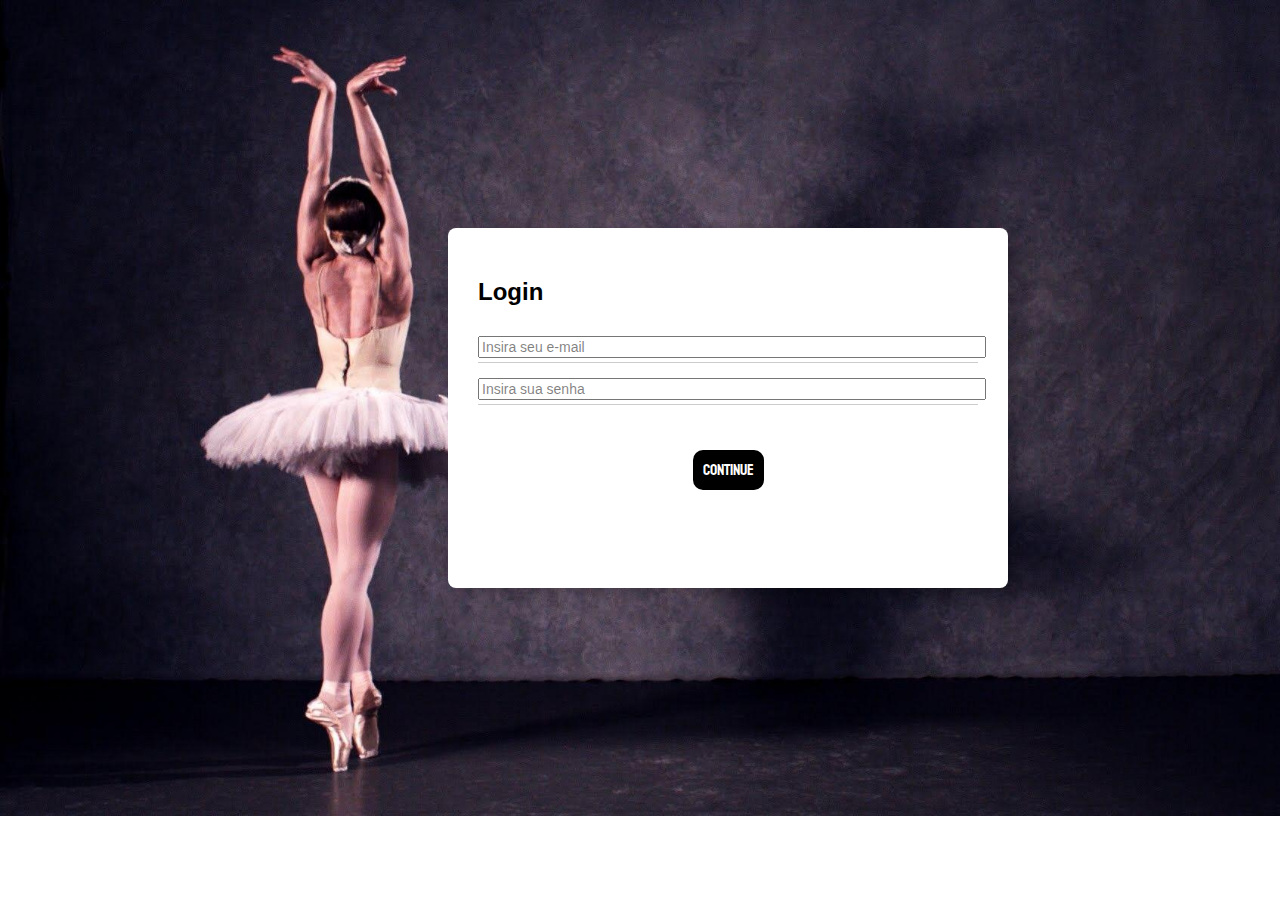
<file: docs/cadastro.html>
<!DOCTYPE html>
<html lang="pt-br">

<head>
    <meta charset="UTF-8">
    <meta name="viewport" content="width=device-width, initial-scale=1.0">
    <title>Login da Loja</title>
    <link rel="stylesheet" href="../cadastro.css">
    <link rel="icon" href="../gifs_imgs/logo/icon_compasso.png">
</head>

<body>
    <main class="conteudo">
        <h2>Login</h2>
        <form action="">
            <div class="digite">
                <input type="text" name="username" id="username" placeholder="Insira seu e-mail">
                <div class="linha"></div>
                <!--Linha que fica abaixo do "Insira seu e-mail" e do "Insira seu e-mail" -->
            </div>
            <div class="digite">
                <input type="password" name="password" id="password" placeholder="Insira sua senha">
                <div class="linha"></div>
                <!--Linha que fica abaixo do "Insira seu e-mail" e do "Insira seu e-mail" -->
            </div>
            <a href="loja.html">Continue</a>
            <!-- Botão continue que levará para a loja do site -->
        </form>
    </main>
</body>

</html>
</file>
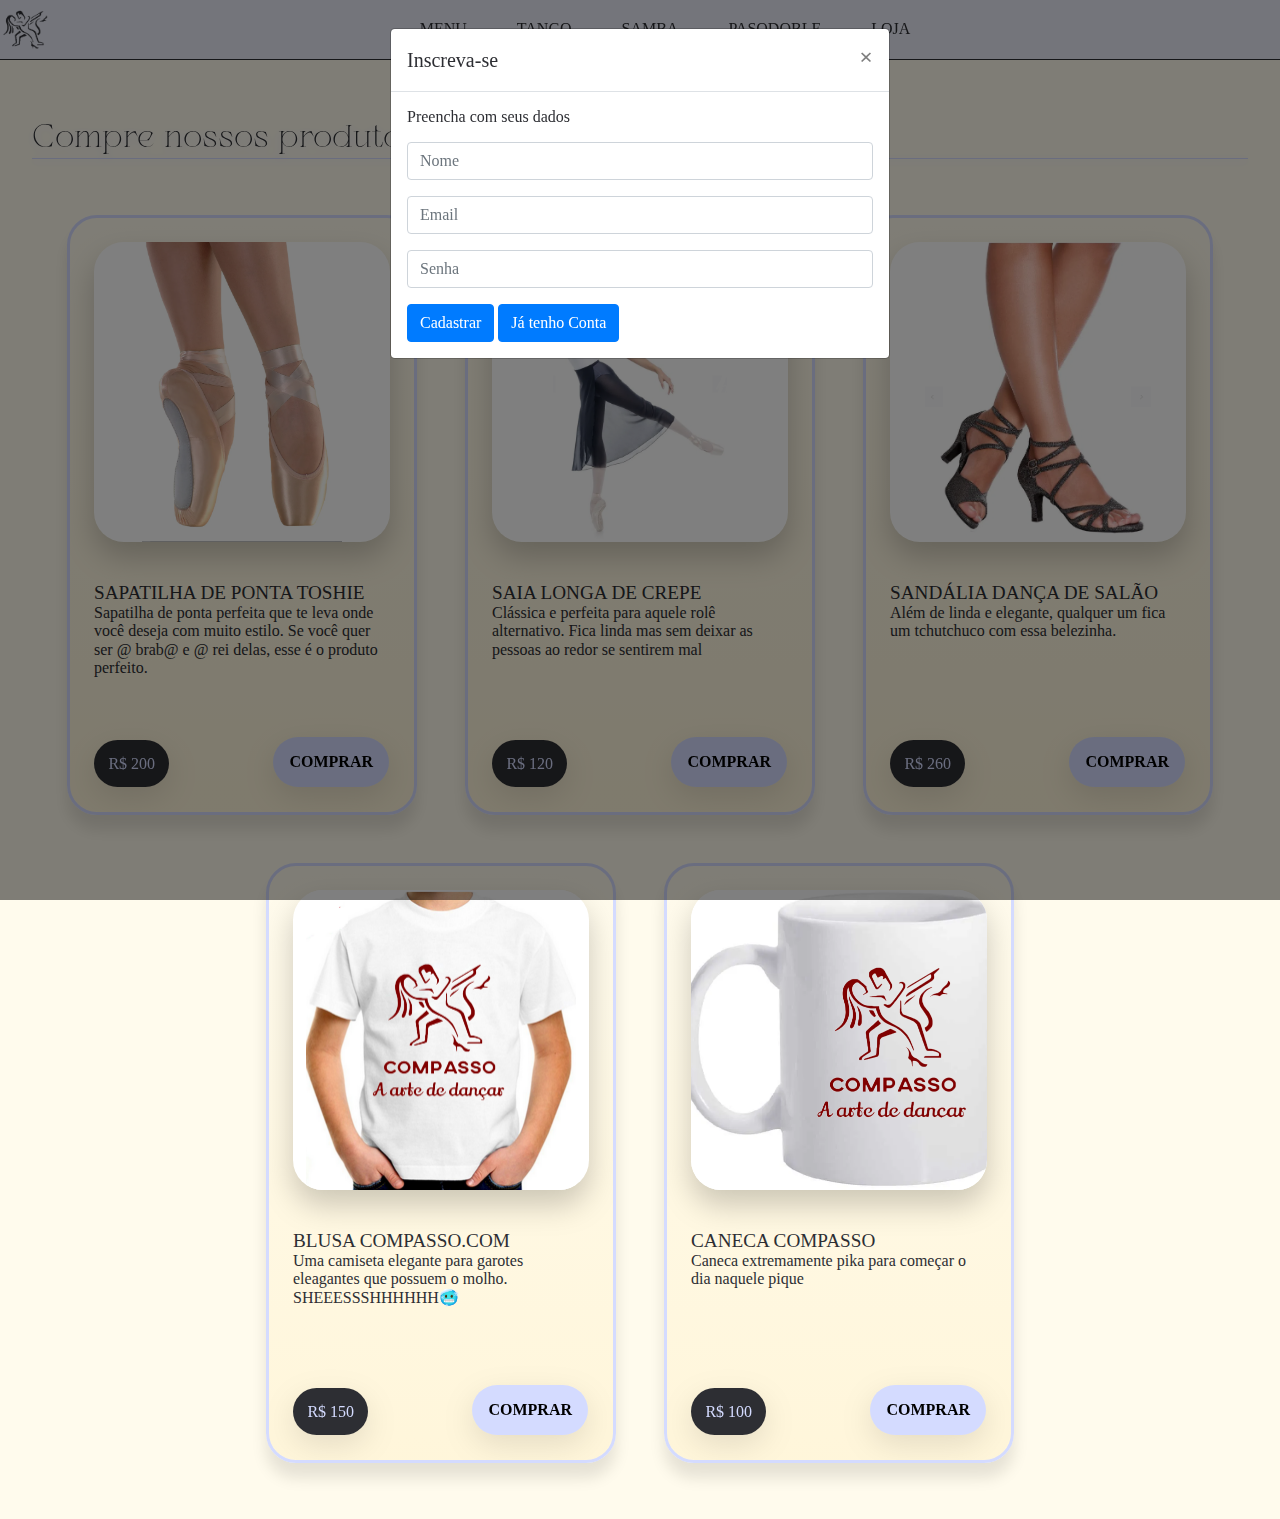
<file: docs/loja.html>
<!DOCTYPE html>
<html lang="pt-br">

<head>
    <meta charset="UTF-8">
    <meta http-equiv="X-UA-Compatible" content="IE=edge">
    <meta name="viewport" content="width=device-width, initial-scale=1.0">
    <link rel="icon" href="../gifs_imgs/logo/icon_compasso.png">
    <link rel="stylesheet" href="https://stackpath.bootstrapcdn.com/bootstrap/4.5.0/css/bootstrap.min.css">
    <link rel="stylesheet" href="../paginas.css">
    <link rel="stylesheet" href="../menu.css">
    <link rel="stylesheet" href="../estilos.css">
    <link rel="stylesheet" href="../loja.css">
    <title>Lojinha</title>
</head>

<body>
    <header>
      <nav class="navegacao-menu menu-landscape"> 
        <a href="../index.html"><img class="img-wrap" src="../gifs_imgs/logo/worldDance_icon.png" alt="Logo WorldDance" id="icon-header"></a>
        <ul class="menu-lista">
            <li class="menu-link">
                <a href="../index.html">MENU</a>
            </li>
            <li class="menu-link">
                <a href="tango.html">TANGO</a>
            </li>
            <li class="menu-link">
                <a href="samba.html">SAMBA</a>
            </li>
            <li class="menu-link">
                <a href="pasodoble.html">PASODOBLE</a>
            </li>
            <li class="menu-link">
                <a href="loja.html">LOJA</a>
            </li>
        </ul>
      </nav>
      <nav class="navegacao-menu-mobile menu-mobile-show navegacao-menu"> 
          <div style="width:50px; height:50px;"><img src="../gifs_imgs/icons/hamburger.png" alt="" class="icon-header-mobile" id="hamburguer" style="padding: 5px;"></div>
          <a href="../index.html"><img src="../gifs_imgs/logo/worldDance_icon.png" alt="Logo WorldDance" class="icon-header-mobile"></a>
          <div style="width: 50px; height:50px;"></div>
      </nav>
      <div class="menu-mobile-show hidden" id="mobile-header">
        <ul class="menu-mobile left-fade">
            <li class="menu-link">
                <a href="../index.html">MENU</a>
            </li>
            <li class="menu-link">
                <a href="tango.html">TANGO</a>
            </li>
            <li class="menu-link">
                <a href="samba.html">SAMBA</a>
            </li>
            <li class="menu-link">
                <a href="pasodoble.html">PASODOBLE</a>
            </li>
            <li class="menu-link">
                <a href="loja.html">LOJA</a>
            </li>
        </ul>
        <div id="header-bg" class="left-fade"></div>
        <button class="fechar-menu left-fade">×</button>
      </div>
    </header>
    <div id="myModal" class="modal">
        <div class="modal-dialog">
            <div class="modal-content">
                <div class="modal-header">
                    <h5 class="modal-title">Inscreva-se</h5>
                    <button type="button" class="close" data-dismiss="modal">&times;</button>
                </div>
                <div class="modal-body">
                    <p>Preencha com seus dados</p>
                    <form>
                        <div class="form-group">
                            <input type="text" id="nomeUser"class="form-control" placeholder="Nome" required>
                        </div>
                        <div class="form-group">
                            <input type="email" id="emailUser" class="form-control" placeholder="Email" required>
                        </div>
                        <div class="form-group">
                            <input type="password" id="senhaUser" class="form-control" placeholder="Senha" required>
                        </div>
                        <button type="submit" id="salvarDados" class="btn btn-primary">Cadastrar</button>       <button type="button" id="carregarDados" class="btn btn-primary">Já tenho Conta</button>
                        <p id="pCarregar" class="hidden">Mentira hein... Preencha corretamente</p>
                    </form>
                </div>
            </div>
        </div>
    </div>
    <section class="conteudo">
        <h1>Compre nossos produtos!</h1>
        <div id="produtos">
            <article class="container-produto">
                <div class="produto">
                    <div class="imagem">
                        <img src="../gifs_imgs/loja/sapatilhaa.png" alt="sapatilha bailarina">
                    </div>
                    <div class="info">
                        <h1>SAPATILHA DE PONTA TOSHIE</h1>
                        <p class="descricao">Sapatilha de ponta perfeita que te leva onde você deseja com muito estilo. Se você quer ser @ brab@ e @ rei delas, esse é o produto perfeito. </p>
                        <button class="comprar"
                        data-nome = "SAPATILHA DE PONTA TOSHIE"
                        data-valor = 200>COMPRAR</button>
                        <p class="preco">R$ 200</p>
                    </div>
                </div>
            </article>

            <article class="container-produto">
                <div class="produto">
                    <div class="imagem">
                        <img src="../gifs_imgs/loja/saia_longa.png" alt="saia do balacobaco">
                    </div>
                    <div class="info">
                        <h1>SAIA LONGA DE CREPE</h1>
                        <p class="descricao">Clássica e perfeita para aquele rolê alternativo. Fica linda mas sem deixar as pessoas ao redor se sentirem mal</p>
                        <button class="comprar"
                        data-nome = "SAIA LONGA DE CREPE"
                        data-valor = 120>COMPRAR</button>
                        <p class="preco">R$ 120</p>
                    </div>
                </div>
            </article>

            <article class="container-produto">
                <div class="produto">
                    <div class="imagem">
                        <img src="../gifs_imgs/loja/sandalia_salão.png" alt="sandalia dança de salão">
                    </div>    
                    <div class="info">
                        <h1>SANDÁLIA DANÇA DE SALÃO</h1>
                        <p class="descricao">Além de linda e elegante, qualquer um fica um tchutchuco com essa belezinha.</p>
                        <button class="comprar"
                        data-nome = "SANDÁLIA DANÇA DE SALÃO"
                        data-valor = 260>COMPRAR</button>
                        <p class="preco">R$ 260</p>
                    </div>
                </div>
            </article>

            <article class="container-produto">
                <div class="produto">
                    <div class="imagem">
                        <img src="../gifs_imgs/loja/camiseta.png" alt="camiseta muito foda">
                    </div>
                    <div class="info">
                        <h1>BLUSA COMPASSO.COM</h1>
                        <p class="descricao">Uma camiseta elegante para garotes eleagantes que possuem o molho. SHEEESSSHHHHHH🥶</p>
                        <button class="comprar"
                        data-nome = "BLUSA COMPASSO.COM"
                        data-valor = 150>COMPRAR</button>
                        <p class="preco">R$ 150</p>
                    </div>
                </div>
            </article>

            <article class="container-produto">
                <div class="produto">
                    <div class="imagem">
                        <img src="../gifs_imgs/loja/caneca.svg" alt="caneca drip eu tenho um ice🥶🥶">
                    </div>
                    <div class="info">
                        <h1>CANECA COMPASSO</h1>
                        <p class="descricao">Caneca extremamente pika para começar o dia naquele pique</p>
                        <button class="comprar"
                        data-nome = "CANECA COMPASSO"
                        data-valor = 100>COMPRAR</button>
                        <p class="preco">R$ 100</p>
                    </div>
                </div>
            </article>
        </div id="modal-wrap">
          <div>
            <div id="modal-carrinho" class="hidden">
            <h5 id="suas-compras">Suas compras </h5>
            <div id="total-container">
              <p class="total">Total :</p>
              <button class="finalizar">FINALIZAR COMPRA</button>
            </div>
            <div id="produtos-carrinho">
              
           </div>
          </div>
        </div>
       <div id="modalFinalizar" class="hidden">
          <h3 id="tituloFinalizar"></h3>
          <div id="div-pagamentos">
         <label for="compra" >Método de pagamento:</label>
         <select class="inputFinalizar" id="compra">
           <option value="cartao">Cartão</option>
           <option value="paypal">PayPal</option>
           <option value="pix">Pix</option>
           <option value="boleto">Boleto</option>
           <option value="paysafecard">Paysafecard</option>
           <option value="prepago">Cartões Pré-pagos</option>
           <option value="codigos">Códigos</option>
         </select>
            <input type="email" id="email" class="inputFinalizar" placeholder="Email" required>
            <input type="text" id="nome" class="inputFinalizar" placeholder="Nome" required>
            <input type="text" id="sobrenome" class="inputFinalizar" placeholder="Sobrenome" required>
            <input type="text" id="cpf" class="inputFinalizar" placeholder="CPF" required>
        <select id="estados" class="inputFinalizar">
           <option value="Acre">Acre</option>
           <option value="Alagoas">Alagoas</option>
           <option value="Amapá">Amapá</option>
           <option value="Amazonas">Amazonas</option>
           <option value="Bahia">Bahia</option>
           <option value="Ceará">Ceará</option>
           <option value="Distrito Federal">Distrito Federal</option>
           <option value="Espírito Santo">Espírito Santo</option>
           <option value="Goiás">Goiás</option>
           <option value="Maranhão">Maranhão</option>
           <option value="Mato Grosso">Mato Grosso</option>
           <option value="Mato Grosso do Sul">Mato Grosso do Sul</option>
           <option value="Minas Gerais">Minas Gerais</option>
           <option value="Pará">Pará</option>
           <option value="Paraíba">Paraíba</option>
           <option value="Paraná">Paraná</option>
           <option value="Pernambuco">Pernambuco</option>
           <option value="Piauí">Piauí</option>
           <option value="Rio de Janeiro">Rio de Janeiro</option>
           <option value="Rio Grande do Norte">Rio Grande do Norte</option>
           <option value="Rio Grande do Sul">Rio Grande do Sul</option>
           <option value="Rondônia">Rondônia</option>
           <option value="Roraima">Roraima</option>
           <option value="Santa Catarina">Santa Catarina</option>
           <option value="São Paulo">São Paulo</option>
           <option value="Sergipe">Sergipe</option>
           <option value="Tocantins">Tocantins</option>
         </select>
           <input type="text" id="cidade" class="inputFinalizar" placeholder="Cidade" required>
           <input type="text" id="Rua" class="inputFinalizar" placeholder="Rua" required>
           <input type="text" id="cep" class="inputFinalizar" placeholder="CEP" required>
           <p class="total">Total :</p>
            <button type="submit" id="compraFinalizada" class="">Tudo ok!</button>
            <button type="submit" id="cancelarCompra" class="">Cancelar compra</button>
            <p id='pClick' class='hidden'></p>
          </div>
        </div>
        <div id="carrinho" class="hidden">
            <img id="icon-carrinho" src="../gifs_imgs/icons/8679142_shopping_bag_ecommerce_icon.png" width="40px" alt="">
        </div>
    </section>
    
    <script src="https://code.jquery.com/jquery-3.5.1.min.js"></script>
    <script src="https://stackpath.bootstrapcdn.com/bootstrap/4.5.0/js/bootstrap.min.js"></script>
    <script src="../script.js"></script>
    <script src="../menu.js"></script>
    
</body>

</html>
</file>
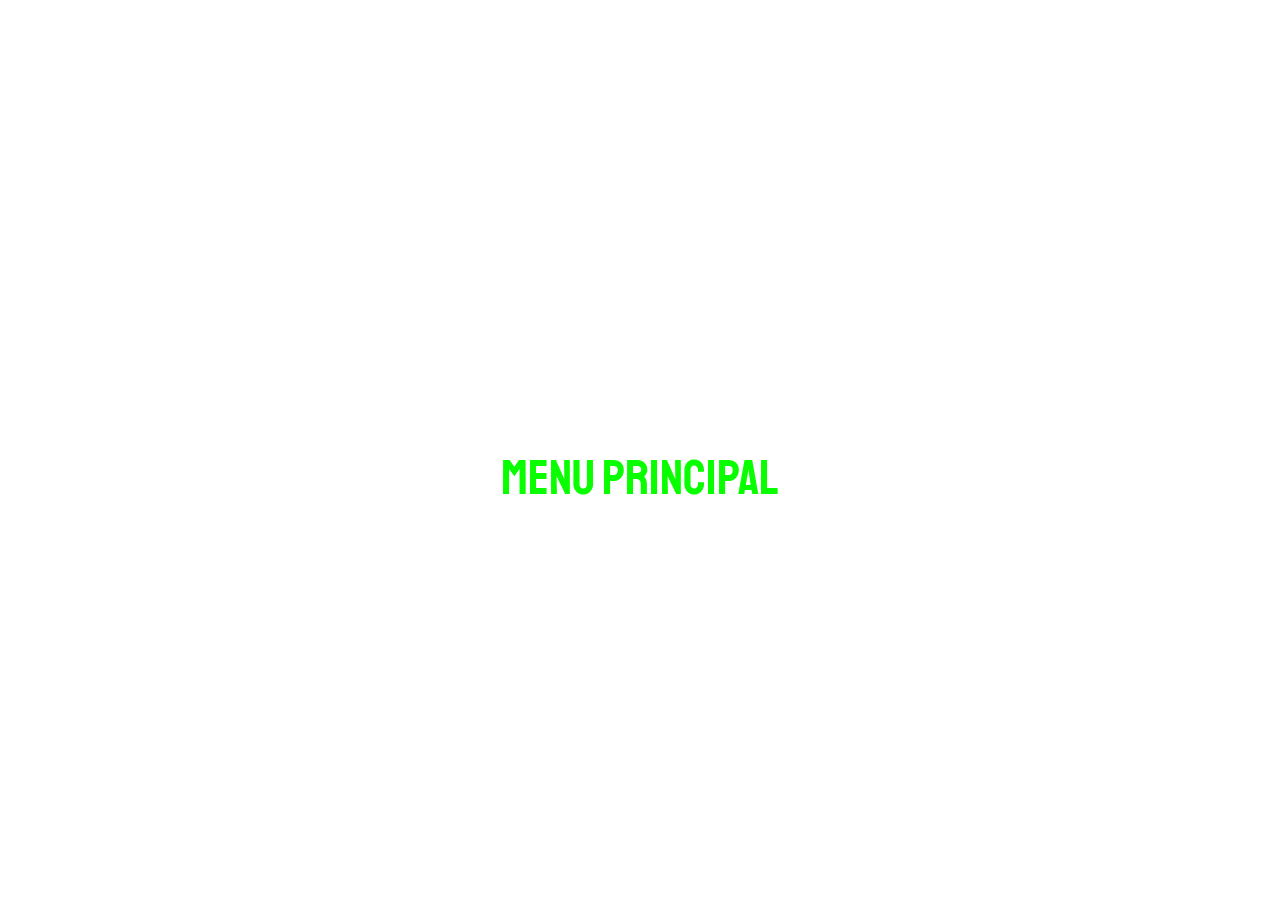
<file: Compasso--main/tp1_site_compasso/ip.html>
<!DOCTYPE html>
<html lang="pt-br">

<head>
    <meta charset="UTF-8">
    <meta http-equiv="X-UA-Compatible" content="IE=edge">
    <meta name="viewport" content="width=device-width, initial-scale=1.0">
    <link rel="icon" href="gifs_imgs/logo/icon_compasso.png">
    <link rel="stylesheet" href="ip.css">
    <title>Localizando...</title>
</head>

<body>
    <div>
        <h1>Olá querido comprador, acabamos de rastrear seu IP... não se assuste!! Temos seus dados apenas afim de fazer a entrega de seu produto. Obrigado por comprar com a gente!</h1>
        </h1>
        <div class="centralizado">
            <a href="index.html">MENU PRINCIPAL</a>
        </div>
    </div>
</body>
</file>
<file: cadastro.css>
@import url('https://fonts.googleapis.com/css2?family=Acme&family=Anton&family=Bebas+Neue&family=Besley:ital@1&family=Fjalla+One&family=Great+Vibes&family=IBM+Plex+Serif:wght@300&family=Staatliches&display=swap');
html {
    margin: 0;
    border: 0;
    padding: 0;
    box-sizing: border-box;
    font-family: Arial, Helvetica, sans-serif;
}

body {
    background-image: url(gifs_imgs/login/fundologin4.jpg);
    background-size: cover;
    background-repeat: no-repeat;
    min-height: 800px;
    min-width: 1500px;
    display: flex;
    align-items: center;
    justify-content: flex-end;
}

main.conteudo {
    background: white;
    min-width: 500px;
    min-height: 300px;
    padding: 30px;
    box-shadow: 5px 5px 15px rgba(0, 0, 0, 0.2);
    border-radius: 8px;
    margin-right: 500px;
}

main h2 {
    font-weight: 600px;
    margin-bottom: 30px;
    position: relative;
}

main h2::after {
    position: absolute;
    height: 4px;
    width: 25px;
    bottom: 3px;
    left: 0;
}

.footer .social-field {
    padding: 7px;
    border-radius: 4px;
    font-size: 14px;
    width: 100%;
    cursor: pointer;
    margin-top: 16px;
}

form {
    display: flex;
    flex-direction: column;
}

.digite {
    position: relative;
}

form .digite:first-child {
    margin-bottom: 20px;
}

.digite input:focus~.linha::after {
    transform: scaleX(1);
}

.digite input::placeholder {
    color: rgba(0, 0, 0, 0.5);
}

form input[type="submit"] {
    margin-top: 32px;
    padding: 7px;
    width: 100%;
    background: linear-gradient(to left, #a0b1da, #0a001b);
    cursor: pointer;
    color: white;
    font-size: 10px;
    font-weight: 300;
    border-radius: 4px;
    transition: all 0.3s ease;
}

form input[type="submit"]:hover {
    letter-spacing: 0.5px;
    background: linear-gradient(to right, #afb9cf, #f3f3f3);
}

.footer {
    display: flex;
    flex-direction: column;
    margin-top: 16px;
}

.footer .social-field a i {
    margin: 0 8px;
    width: 15px;
}

.footer .social-field a {
    text-decoration: none;
    color: white;
}

.footer .social-field.twitter {
    background: linear-gradient(to right, #56a7f2, #468aca);
}

.footer .social-field.facebook {
    background: linear-gradient(to right, #1e3c72, #2a5298);
}

.footer span {
    color: rgba(0, 0, 0, 0.7);
    font-size: 12px;
    text-align: center;
}

.digite input {
    outline: none;
    font-size: 14px;
    color: rgba(0, 0, 0, 0.7);
    width: 100%;
}

.digite .linha::after {
    content: '';
    position: absolute;
    height: 1px;
    width: 100%;
    bottom: -5px;
    left: 0;
    background: linear-gradient(45deg, #ffffff, #000000);
    transform: scaleX(0);
    transition: all .3s ease-in-out;
    transform-origin: left;
}

.digite .linha::before {
    content: '';
    position: absolute;
    height: 1px;
    width: 100%;
    bottom: -5px;
    left: 0;
    background: rgba(0, 0, 0, 0.2);
}

a {
    color: white;
    justify-content: center;
    text-decoration: none;
    font-family: 'Staatliches', cursive;
    border-radius: 10px;
    font-size: 16px;
    background-color: black;
    margin-top: 50px;
    margin-left: auto;
    margin-right: auto;
    padding: 10px 10px 10px 10px;
}
</file>
<file: paginas.css>
.imagens_paragrafos>h1,
.imagens_paragrafos>h2,
.conteudo>h1,
.conteudo>h2 {
    font-family: Wagon;
    margin-top: 1em;
    margin-bottom: 1em;
    font-size: 2em;
    border-bottom: 1px solid #d4dbff;
    filter: drop-shadow(0 2px 5px #d4dbff);
}

.imagens_paragrafos>h2 {
    font-weight: lighter;
}

.img-content{
    border-radius: 30px;
    border: 3px solid #d4dbff;
    filter: drop-shadow(0 2px 15px rgba(212, 219, 255, 0));
    transition: all 500ms ease-out;
    overflow: hidden;
    max-width: 490px;
    max-height: 300px;
}

.img-content>img{
    width: 100%;
    object-fit: contain;
}

.img-content:hover{
    border-radius: 0;
    filter: drop-shadow(0 2px 15px rgba(212, 219, 255, 1));
}

.img-wrap {
    width: 500px;
    height: auto;
    object-fit: contain;
}

#seEuFodo {
    color: #FFF4D4;;
    opacity: 0;
}

#seEuFodo:hover {
  color: #2D2E33;
  opacity:1;
}

.conteudo {
  margin: 2em;
  margin-top: 5.5em;
}

.avatar {
    width: 150px!important;
    height: 150px!important;
    background: rgb(56, 56, 56);
    border-radius: 300px;
    position: relative;
    margin-right: 20px;
    background-size: 100%;
    border: 3px solid #FFF4D4;
    box-shadow: 0px 5px 10px rgba(0,0,0,.2);
}

.description {
    word-break: break-all;
    text-overflow: ellipsis;
    overflow: hidden !important;
    max-height: 130px;
    font-size: 1.25em;
    font-weight: lighter;
}

.desc_container {
    width: 100%;
}

.name {
    font-size: 1.7em;
    text-shadow: 0px 0px 20px #0000003b;
    font-weight: bolder;
}

#modalCriadores{
    display: flex;
    justify-content: center;
}

div #container {
    width: 90%;
    padding: 10px;
    padding-top: 1px;
    margin-bottom: 50px;
    margin-top: 100px;
    background-color: rgba(212, 219, 255, .5);
    backdrop-filter: blur(15px);
    border-radius: 30px;
    box-shadow: 3px 10px 15px rgba(0,0,0,.2);
    position: fixed;
    bottom: 0;
    z-index: 10;
    height: 80%;
    overflow-y: auto;
    border: 1px solid #FFF4D4;
}

div{
  display: block;
}

.amigos {
    width: 90%;
    display: flex;
    left: 50%;
    transform: translate(-50%, 0px);
    margin-bottom: 20px;
    position: relative;
    margin-top: 20px;
    border-bottom: 1px solid #FFF4D4;
    padding-bottom: 15px;
}

#iframe-fix {
  width: 100%;
  height: 100%;
  display: flex;
  justify-content: center;
  align-content: center;
  position: relative;
}

#video-samba {
  width: 100%;
  aspect-ratio: 16/9;
}

.leia,
#botaoSobre {
  cursor: pointer;
  border: none;
  display: inline-block;
  margin-top: 25px;
  text-decoration: none;
  background-color: #2D2E33;
  color: #D4DBFF;
  border-radius: 30px;
  padding: 0.75em;
  font-weight: bolder;
  box-shadow: 0px 10px 10px rgba(0,0,0,.2);
  transition: all 300ms;
}

#botaoSobre {
  margin: 0;
  font-size: 1em;
}

#btn-sobre-fix {
    display: flex;
    align-items: center;
    justify-content: center;
    height: 100px;
}

.leia:hover,
#botaoSobre:hover {
    background-color: #D4DBFF;
    color: #2D2E33;
}

.linkeado {
  text-decoration: none;
  color: #2D2E33;
}

.linkeado:hover{
  color: #FFF4D4;
}


#container>h3 {
  font-family: 'Wagon';
  font-weight: bold;
  font-size: 1.5em;
  text-align: center;
  border-bottom: 1px solid #FFF4D4;
  filter: drop-shadow(0 10px 10px rgba(0,0,0,.2));
}

@media (max-width: 478px){
  .amigos { 
    justify-content: center;
    align-items: center;
    flex-direction: column;
  }
  .avatar {
    margin-right: 0;
  }
}
</file>
<file: menu.css>
.navegacao-menu {
    display: flex;
    width: 100%;
    height: 60px;
    border-bottom: solid 1px #2d2e33;
    font-size: 1em;
    padding-left: 0;
    background-color: rgba(212, 219, 255, .5);
    align-items: center;
    backdrop-filter: blur(20px);
    overflow: hidden;
    position: fixed;
    z-index: 10;
}

.menu-lista {
    list-style-type: none;
    display: flex;
    justify-content: center;
    align-items: center;
    padding-left: 0;
    flex: 1;
    margin: 0;
}

.menu-link>a{
    text-decoration: none;
    color: #2d2e33;
    transition: all 200ms ease-in-out;
    padding: 25px;
    padding-bottom: 0px;
}

.menu-link:hover{
    font-size: 1.25em;
    font-weight: 700;
    border-bottom: 1px solid #FFF4D4;
    filter: drop-shadow(0 2px 5px #FFF4D4);
}

#icon-header {
    width: 50px;
    height: 50px;
    padding: 5%;
}

.icon-header-mobile {
    width: 50px;
    cursor: pointer;
}

.navegacao-menu-mobile {
    display: flex;
    justify-content: start;
    align-items: center;
}

.menu-mobile {
    list-style-type: none;
    text-decoration: none;
    padding-left: 0;
    position: fixed;
    top: 0;
    font-size: 1.5em;
    width: 70%;
    height: 100%;
    background-color: rgba(212, 219, 255, .5);
    backdrop-filter: blur(15px);
    border-right: 2px solid #2D2E33;
    z-index: 5;
    margin-top: 0;
    box-shadow: 15px 0px 15px rgba(0,0,0, .2);
    left: 0;
    opacity: 1;
    transform: translateX(0);
    transition: all 600ms ease-in-out;
}

.menu-mobile a {
    padding-left: 15px!important;
}

.menu-mobile li {
    margin-top: 15%;
}

#header-bg {
    width: 100%;
    height: 100vh;
    background-color: rgb(0, 0, 0);
    position: fixed;
    top: 0;
    z-index: 2;
    opacity: 20%;
    left: 70%;
    transform: translateX(0);
    transition: all 600ms ease-in-out;
}

.navegacao-menu-mobile {
    display: none;
    justify-content: space-between;
    position: fixed;
    top: 0;
    width: 100%;
    z-index: 5;
}

.menu-mobile-show {
    display: none;
}

#mobile-header {
  position: relative;
  left: 0;
  opacity: 1;
  transition: all 600ms ease-in-out;
}

.fechar-menu {
    cursor: pointer;
    position: fixed;
    top: 5%;
    right: 8%;
    margin: 0;
    z-index: 5;
    bottom: unset;
    font-size: 2em;
    width: 5%;
    height: 5%;
    display: flex;
    align-items: center;
    justify-content: center;
    padding: 1em;
    border: none;
    border-radius: 50%;
    color: #d4dbff;
    background-color: #2D2E33;
    transform: translateX(0);
    opacity: 1;
    transition: all 600ms ease-in-out;
}

.fechar-menu:hover{
  background-color: #d4dbff;
  color: #2D2E33;
}

.left-fade {
  transform: translateX(-100px)!important;
  opacity: 0!important;
}

@media (orientation: portrait), (max-width: 800px){
    .menu-mobile-show {
        display: block;
    }
    .menu-landscape {
        display: none!important;
    }
    .navegacao-menu-mobile {
        display: flex;
    }
}
</file>
<file: estilos.css>
@font-face {
    font-family: Wagon;
    src: url(fonts/Wagon-Bold.otf);
    font-weight: bold;
}

@font-face {
    font-family: Wagon;
    src: url(fonts/Wagon-ExtraLight.otf);
    font-weight: lighter;
}

@import url('https://fonts.googleapis.com/css2?family=Lato:wght@300;400;700&display=swap');

* {
    box-sizing: border-box;
}

html {
    scroll-behavior: smooth;
}

body {
    margin: 0;
    flex-direction: column;
    display: flex;
    padding: 0;
    box-sizing: border-box;
    min-height: 100vh;
    font-family: Lato;
    background-color: #FFFBED;
    overflow-x: hidden;
    color: #2D2E33;
    line-height: 1.15;
}

#circulo {
    width: 40em;
    height: 40em;
    border: 1px solid #2d2e33;
    border-radius: 50%;
    position: absolute;
    top: 60%;
    z-index: -1;
    background-image: linear-gradient(0deg, rgba(255, 244, 212, .75) , rgba(159, 125, 255, 0));
}

main {
    overflow-x: hidden;
}

#circulo-wrap {
    display: flex;
    width: 100vw;
    justify-content: center;
    align-items: center;
    position: relative;
}

#landing-page {
    height: 100%;
    margin-top: 5em;
}

#landing-slogan-wrap {
    position: relative;
    text-align: center;
    color: #2d2e33;
    margin-top: 6%;
}

#landing-nome {
    font-family: Wagon;
    font-weight: Bold;
    font-size: 5em;
    margin: 0;
}

#landing-slogan {
    font-family: Wagon;
    font-weight: lighter;
    font-size: 5em;
    margin-top: 0;
}

#landing-img {
    position: relative;
    top: -60vh;
    width: 70%;
    z-index: -1;
    left: 10%;
}

#landing-img-wrap {
    display: flex;
    justify-content: center;
    align-items: center;
}

#circulo-fundo {
    width: 500px;
    height: 500px;
    background-color: #FFF4D4;
    border-radius: 50%;
    position: absolute;
    top: 0;
    left: -100px;
    z-index: -2;
    filter: blur(50px);
    opacity: 50%;
}

#landing-2 {
    overflow: hidden;
    display: flex;
    background-color: #D4DBFF;
    position: relative;
    top: -300px;
}

#div-img-landing {
    width: 60%;
    overflow: hidden;
    margin-right: 10px;
}

#landing-text-2 {
    font-family: 'Wagon';
    font-weight: bold;
    font-size: 3em;
    padding: 30px;
    width: 60%;
}

#div-img-landing img {
    object-fit: cover;
    position: relative;
    bottom: 40%;
    right: 30%;
}

.hidden {
    display: none!important;
}

#sobre {
  width: 100%;
  height: 100px;
  position: relative;
  bottom: 300px;
}

#fechar-modal-criadores {
    cursor: pointer;
    position: fixed;
    top: 10px;
    right: 10px;
    margin: 0;
    z-index: 5;
    font-size: 2em;
    width: 15px;
    height: 15px;
    display: flex;
    align-items: center;
    justify-content: center;
    padding: .7em;
    border: none;
    border-radius: 50%;
    color: #d4dbff;
    background-color: #2D2E33;
    box-shadow: 0px 5px 10px rgba(0, 0, 0, 0.2);
}

#fechar-modal-criadores:hover {
    color: #2D2E33;
    background-color:  #d4dbff;
}

@media (orientation: portrait){
  #landing-nome,
  #landing-slogan {
    font-size: 2.5em!important;
  }

  #landing-img {
    width: 200%;
    top: -30vh;
  }

  #circulo-fundo {
    width: 250px;
    height: 250px;
  }
}
</file>
<file: loja.css>
#produtos {
    display: flex;
    flex-wrap: wrap;
    max-width: 100vw;
    align-items: center;
    justify-content: center;
}

.container-produto {
    width: 350px;
    height: 600px;
    overflow: hidden;
    background-image: linear-gradient(0deg, rgba(255, 244, 212, .75) , rgba(159, 125, 255, 0));
    border: 3px solid #d4dbff;
    padding: 1.5em;
    margin: 1.5em;
    border-radius: 30px;
    box-shadow: 0 15px 15px rgba(0, 0, 0, .1);
    transition: box-shadow 300ms;
    position: relative;
}

.imagem {
    display: flex;
    height: 300px;
    overflow: hidden;
    filter: drop-shadow(0 15px 15px rgba(0, 0, 0, .2));
    border-radius: 30px;
    background-color: white;
    justify-content: center;
    transition: filter 300ms;
}

.container-produto:hover {
    box-shadow: 0 0px 30px rgba(212, 219, 255, 0.5);
}

.info {
    display: flex;
    flex-wrap: wrap;
    justify-content: space-between;
}

.comprar,
.finalizar {
    font-size: 1em;
    font-family: lato;
    font-weight: bolder;
    position: absolute;
    bottom: 0;
    right: 0;
    margin: 0 25px 25px 0;
    text-decoration: none;
    border: none;
    background-color: #d4dbff;
    cursor: pointer;
    padding: 1em;
    border-radius: 30px;
    filter: drop-shadow(0 10px 15px rgba(0, 0, 0, .1));
    text-align: center;
    transition: all 400ms;
}


.comprar:hover,
.finalizar:hover {
    background-color: #2D2E33;
    color: #d4dbff;
}

.imagem>img {
    object-fit: cover;
}

.info>h1{
    margin-top: 2em;
    margin-bottom: 0;
    font-size: 1.2rem;
}

.descricao{
    font-weight: lighter;
}

.preco {
    text-align: center;
    position: absolute;
    bottom: 0;
    margin-bottom: 25px;
    padding: .9em;
    border-radius: 30px;
    background-color: #2D2E33;
    filter: drop-shadow(0 10px 15px rgba(0, 0, 0, .1));
    color: #d4dbff;
    margin-right: 25px;
}

#carrinho {
    position: fixed;
    bottom: 35px;
    right: 35px;
    background-color: #2D2E33;
    filter: drop-shadow(0 3px 10px rgba(0, 0, 0, .2)) invert(1%);
    padding: 1em;
    border-radius: 50%;
    transition: all 400ms;
    cursor: pointer;
}

#carrinho:hover{
    filter: drop-shadow(0 3px 10px rgba(0, 0, 0, .2)) invert(100%);
}

#carrinho>img{
    position: relative;
    width: 25px;
    filter: invert(97%) sepia(25%) saturate(6262%) hue-rotate(179deg) brightness(98%) contrast(105%);
    transition: all 700ms;
    transform: scale(100%);
}

.pulando {
    animation: pulando 1s ease-out 0s alternate;
}

@keyframes pulando {
    from {transform: scale(100%);}
    50% {transform: scale(150%);}
    to {transform: scale(100%);}
}

#modal-carrinho{
    position: fixed;
    bottom: 100px;
    right: 34px;
    width: 300px;
    background-color: rgba(255, 244, 212, .2);
    backdrop-filter: blur(15px);
    height: 65%;
    overflow: hidden;
    border-radius: 30px;
    border: 2px solid #2D2E33;
    display: flex;
    flex-direction: column;
    justify-content: start;
    box-shadow: 0 15px 30px rgba(0, 0, 0, 0.3);
    transition: opacity 500ms, transform 500ms, visibility 500ms, height 0s 500ms;
    transform: translateY(10%);
    opacity: 0;
}

#produtos-carrinho {
  overflow-y: auto;
  margin-bottom: 100px;
}

#produtos-carrinho div {
    border-bottom: 2px solid #d4dbff;
    margin-bottom: 0;
    padding: 10px;
    padding-bottom: 0px;
}

.modal-visivel {
  opacity: 1!important;
  transform: translateY(0%)!important;
}

#total-container {
    border: 0!important;
    position: fixed;
    bottom: 0;
    background: #2d2e33;
    width: 100%;
    left: 0;
    margin-bottom: 0!important;
    color: #d4dbff;
    padding: 20px!important;
    z-index: 5;
    display: flex;
    align-items: center;
    justify-content: space-around;
    box-shadow: 0px -10px 30px rgb(0 0 0 / 20%);
}

#total-container>button {
    margin: 0;
    font-size: .8em;
    position: relative;
}

.total {
    margin-bottom: 0;
}

#total-wrap {
    position: relative;
}

#suas-compras {
    border-bottom: 2px solid #212529;
    box-shadow: 0px 10px 30px rgba(0, 0, 0, .2);
    padding: 15px 15px 10px 15px;
    background-color: #d4dbff;
    margin-bottom: 0!important;
}

.nome-produto {
    font-size: 1.2em;
    margin-bottom: 2px;
}

.valor {
  margin-bottom: 10px;
}

#div-pagamentos {
    display: flex;
    justify-content: space-between;
    align-items: center;
    flex-wrap: wrap;
}

#modalFinalizar {
    display: flex;
    justify-content: space-around;
    width: 100%;
    flex-direction: column;
    margin-top: 5%;
    margin-bottom: 10%;
}

.inputFinalizar {
    width: 20%;
    border: 1px solid #D4DBFF;
    padding: 5px;
    height: 20%;
    margin-right: 10px;
    margin-bottom: 10px;
}

#div-pagamentos button {
  color: #D4DBFF;
  background-color: #2D2E33;
  padding: 0.5em;
  border-radius: 25px;
  border: none;
}

#div-pagamentos button:hover {
  color: #2D2E33;
  background-color:  #D4DBFF;
}

@media (orientation: portrait){
  #div-pagamentos {
    flex-direction: column;
  }

  .inputFinalizar {
    width: 80%;
  }

  #div-pagamentos button {
    margin: 10px 0px 10px 0px;
  }
}
</file>
<file: Compasso--main/tp1_site_compasso/ip.css>
@import url('https://fonts.googleapis.com/css2?family=Acme&family=Anton&family=Bebas+Neue&family=Besley:ital@1&family=Fjalla+One&family=Great+Vibes&family=IBM+Plex+Serif:wght@300&family=Staatliches&display=swap');
body {
    background-image: url(https://www.alura.com.br/artigos/assets/uploads/2018/06/abstract-access-close-up-1089438.jpg);
    background-repeat: no-repeat;
    background-size: cover;
    margin: 0;
}

h1 {
    font-size: 70px;
    justify-content: center;
    text-align: center;
    color: white;
    font-family: 'Staatliches', cursive;
}

div {
    display: inline-block;
}

img {
    justify-content: center;
}

a {
    color: rgb(9, 255, 0);
    text-decoration: none;
    font-size: 50px;
    font-family: 'Staatliches', cursive;
}

.centralizado {
    display: flex;
    justify-content: center;
}

a:hover {
    color: white;
}
</file>
